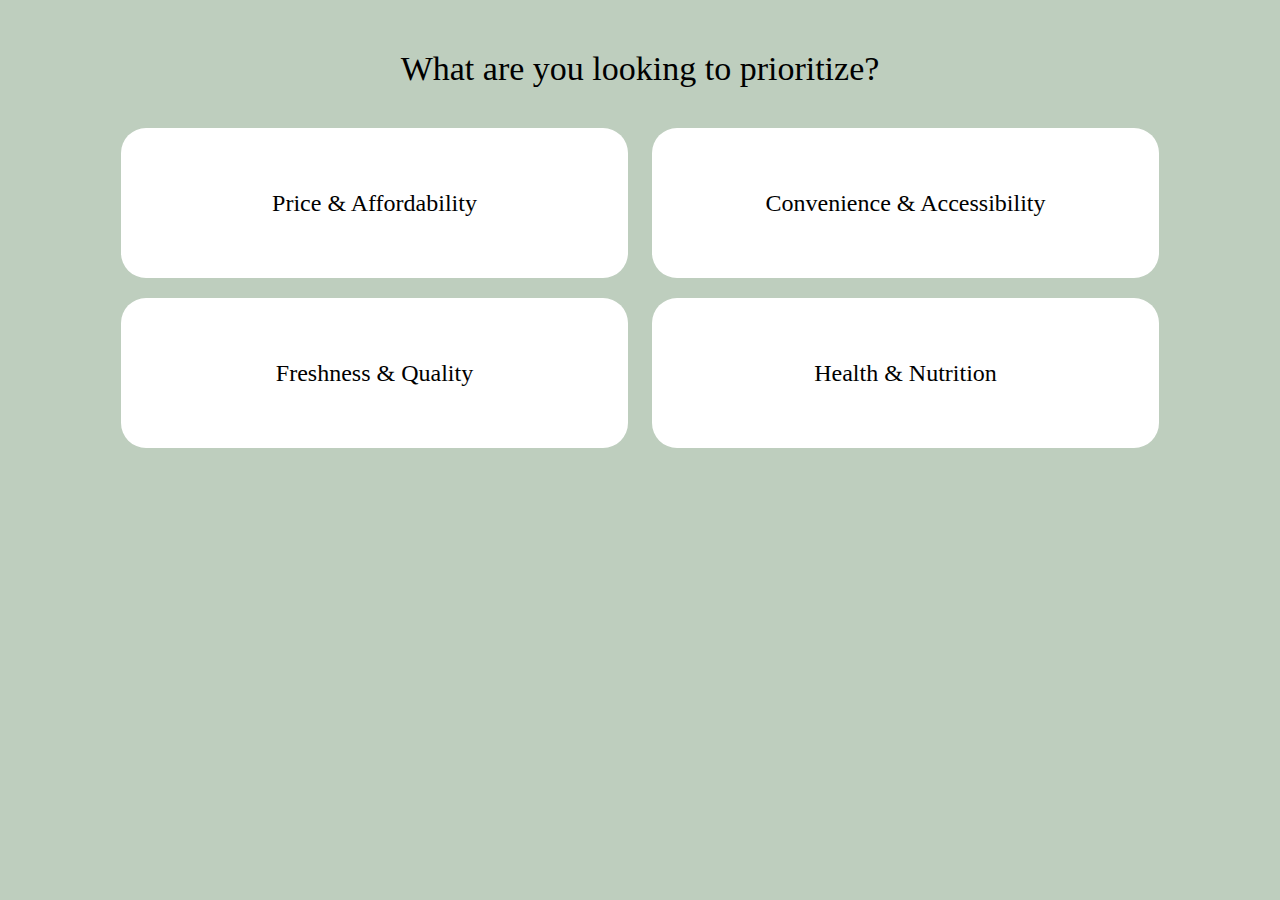
<file: nutr-cart-new/recommendations.html>
<!DOCTYPE html>
<html lang="en">
<head>
    <meta charset="UTF-8">
    <meta name="viewport" content="width=device-width, initial-scale=1.0">
    <title>Document</title>
    <link rel="stylesheet" href="assets/css/quiz_style.css">
</head>
<body>

<!-- <section></section>
<a class="btn btn-primary" role="button" style="position: absolute; top: 10px; left:10px; text-align:center; margin: 0px;font-size: 20px;font-family: Raleway, sans-serif;box-shadow: 2px 4px 7px rgb(31,31,31);" href="user.html">Back</a>
<section></section> -->

<div class = "app">
<div class = "question" id = "question1">
    <h1 id="question">What are you looking to prioritize?</h1>
    <div id="answer-buttons">
        <button class="btn1" onclick="nextQuestion('question2')">Price & Affordability</button>
        <button class="btn1" onclick="nextQuestion('question2')">Convenience & Accessibility</button>
        <button class="btn1" onclick="nextQuestion('question2')">Freshness & Quality</button>
        <button class="btn1" onclick="nextQuestion('question2')">Health & Nutrition</button>
    </div>
</div>

<div class = "question" id = "question2" style="display: none;">
    <h1 id="question">What are your health/nutrition goals?</h1>
    <div id="answer-buttons">
        <button class="btn3" onclick="nextQuestion('question3')">Increase energy</button>
        <button class="btn3" onclick="nextQuestion('question3')">Reduce inflammation</button>
        <button class="btn3" onclick="nextQuestion('question3')">Enhance cognitive function</button>
        <button class="btn3" onclick="nextQuestion('question3')">Support heart health</button>
        <button class="btn3" onclick="nextQuestion('question3')">Boost immune function</button>
        <button class="btn3" onclick="nextQuestion('question3')">Improve dental health</button>
    </div>
</div>

<div class = "question" id = "question3" style="display: none;">
    <h1 id="question">What are your dietary preferences?</h1>
    <div id="answer-buttons">
        <button class="btn1" onclick="nextQuestion('question4')">Vegetarian</button>
        <button class="btn1" onclick="nextQuestion('question4')">Gluten-Free</button>
        <button class="btn1" onclick="nextQuestion('question4')">Dairy-Free</button>
        <button class="btn1" onclick="nextQuestion('question4')">None</button>
    </div>
</div>

<div class = "question" id = "question4" style="display: none;">
    <h1 id="question">Are there any children in your house?</h1>
    <div id="answer-buttons">
        <button class="btn" onclick="nextQuestion('question5')">Yes</button>
        <button class="btn" onclick="nextQuestion('question5')">No</button>
    </div>
</div>

<div class = "question" id = "question5" style="display: none;">
    <h1 id="question">Are there any elderly individuals in your house?</h1>
    <div id="answer-buttons">
        <button class="btn" onclick="nextQuestion('question6')">Yes</button>
        <button class="btn" onclick="nextQuestion('question6')">No</button>
    </div>
</div>

<div class = "question" id = "question6" style="display: none;">
    <h1 id="question">How important is prioritizing affordability to you?</h1>
    <div id="answer-buttons">
        <button class="btn2" onclick="nextQuestion('question7')">Very Important</button>
        <button class="btn2" onclick="nextQuestion('question7')">Somewhat Important</button>
        <button class="btn2" onclick="nextQuestion('question7')">Not Important</button>
    </div>
</div>

<div class = "question" id = "question7" style="display: none;">
    <h1 id="question">How important is prioritizing quality of food to you?</h1>
    <div id="answer-buttons">
        <button class="btn2" onclick="nextQuestion('question8')">Very Important</button>
        <button class="btn2" onclick="nextQuestion('question8')">Somewhat Important</button>
        <button class="btn2" onclick="nextQuestion('question8')">Not Important</button>
    </div>
</div>

<div class = "question" id = "question8" style="display: none;">
    <h1 id="question">How important is prioritizing nutrition to you?</h1>
    <div id="answer-buttons">
        <button class="btn2" onclick="nextQuestion('question9')">Very Important</button>
        <button class="btn2" onclick="nextQuestion('question9')">Somewhat Important</button>
        <button class="btn2" onclick="nextQuestion('question9')">Not Important</button>
    </div>
</div>

<div class = "question" id = "question9" style="display: none;">
    <h1 id="question">How often do you shop?</h1>
    <div id="answer-buttons">
        <button class="btn1" onclick="nextQuestion('question10')">Few times a week</button>
        <button class="btn1" onclick="nextQuestion('question10')">Once a week</button>
        <button class="btn1" onclick="nextQuestion('question10')">Few times a month</button>
        <button class="btn1" onclick="nextQuestion('question10')">Once a month</button>
    </div>
</div>

<div class = "question" id = "question10" style="display: none;">
    <h1 id="question">What is your weekly grocery price goal?</h1>
    <div id="answer-buttons">
        <button class="btn1" onclick="nextQuestion('question11')">$0-25</button>
        <button class="btn1" onclick="nextQuestion('question11')">$25-50</button>
        <button class="btn1" onclick="nextQuestion('question11')">$50-100</button>
        <button class="btn1" onclick="nextQuestion('question11')">$100+</button>
    </div>
</div>

<div class = "question" id = "question11" style="display: none;">
    <h1 id="question">What is your preferred mode of travel?</h1>
    <div id="answer-buttons">
        <button class="btn1" onclick="nextQuestion('question12')">Walk</button>
        <button class="btn1" onclick="nextQuestion('question12')">Public Transport</button>
        <button class="btn1" onclick="nextQuestion('question12')">Private Vehicle</button>
        <button class="btn1" onclick="nextQuestion('question12')">Online Delivery</button>
    </div>
</div>

<div class = "question" id = "question12" style="display: none;">
    <h1 id="question">Do you use / are interested in any of these food assistance programs? </h1>
    <div id="answer-buttons">
        <button class="btn1" onclick="nextQuestion('end')">SNAP</button>
        <button class="btn1" onclick="nextQuestion('end')">WIC</button>
        <button class="btn1" onclick="nextQuestion('end')">Food Banks</button>
        <button class="btn1" onclick="nextQuestion('end')">Not Applicable</button>
    </div>
</div>

<div class = "end-page" id = "end" style="display: none;">
    <h1>Thank you for letting us get to know you!</h1>
    <button class="btn3" onclick="endQuiz()" >GO BACK HOME</button>
</div>

</div>

<script src="assets/js/quiz_format.js"></script>
</body>
</html>
</file>
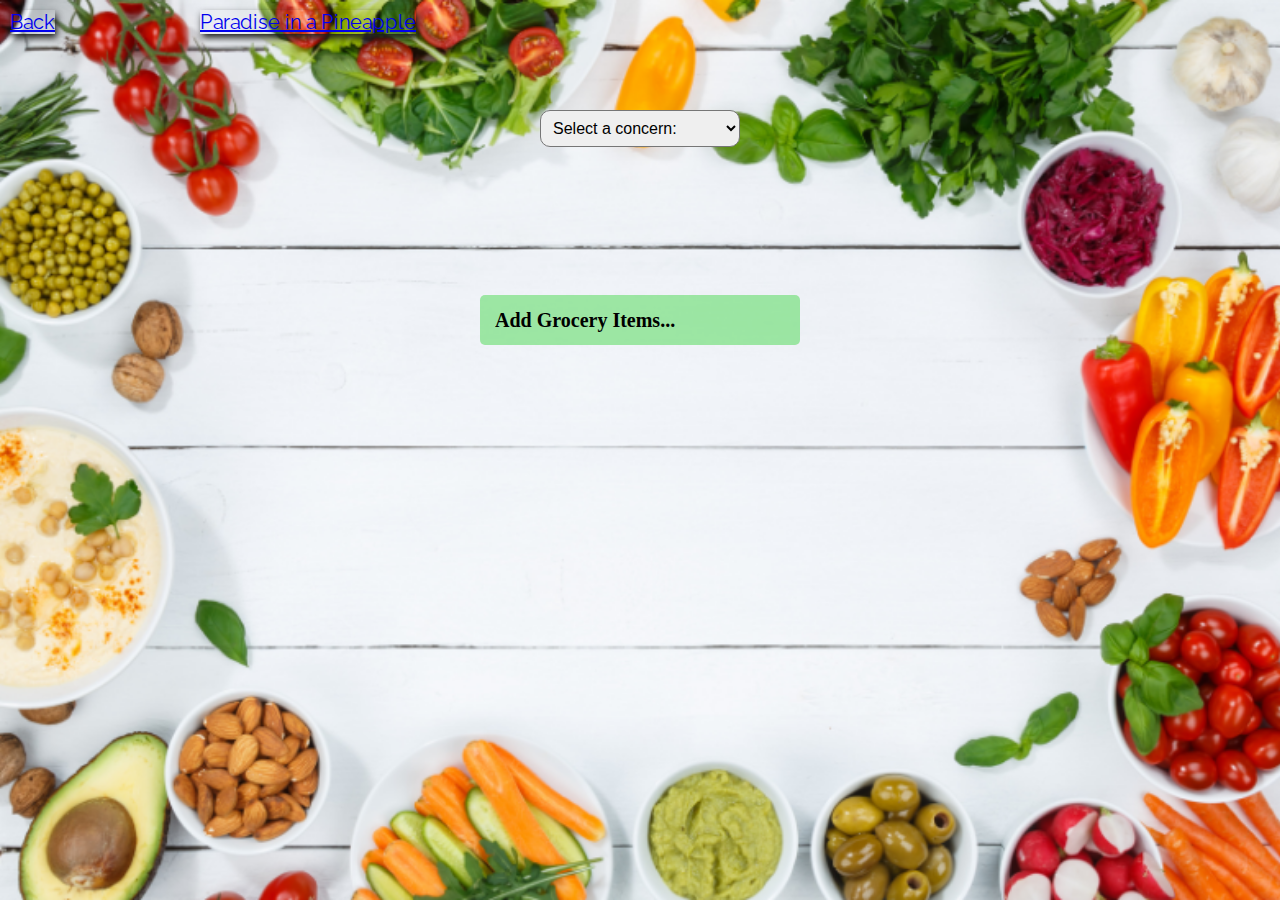
<file: nutr-cart-new/shopping.html>
<!DOCTYPE html>
<html lang="en">

<head>
  <meta charset="UTF-8">
  <meta name="viewport" content="width=device-width, initial-scale=1.0">
  <title>Login Page</title>


  <link rel="stylesheet" href="assets/css/shopping.css">
  <!-- <link rel="stylesheet" href="assets/bootstrap/css/bootstrap.min.css"> -->
  <link rel="stylesheet" href="assets/css/Raleway.css">
</head>

<body>

  <section></section>
  <a class="btn btn-primary" role="button" style="position: absolute; top: 10px; left:10px; text-align:center; margin: 0px;font-size: 20px;font-family: Raleway, sans-serif;box-shadow: 2px 4px 7px rgb(31,31,31);" href="user.html">Back</a>
  <section></section>

  <section></section>
  <a class="btn btn-primary" role="button" style="position: absolute; top: 10px; left:200px; text-align:center; margin: 0px;font-size: 20px;font-family: Raleway, sans-serif;box-shadow: 2px 4px 7px rgb(31,31,31);" href="popup.html">Paradise in a Pineapple</a>
  <section></section>

  <div class="form">
    <input type="search" id="searchInput" placeholder="Add grocery items..." autocomplete="off" class="search" required>
    <ul id="groceryList"></ul> <!-- List to display entered items -->
  </div>

  <select id="dropdown">
    <option value="" disabled selected>Select a concern:</option>
    <option value="option1">Price</option>
    <option value="option2">Carbs</option>
    <option value="option3">Sugar</option>
  </select>

  <div id="summaryContainer">
    <!-- Store summaries will be displayed here -->
  </div>


  <script src="assets/js/shopping.js"></script>


</body>

</html>
</file>
<file: nutr-cart-new/assets/css/quiz_style.css>
* {
    margin: 0;
    padding: 0; 
    box-sizing: border-box;
    font-family: 'verdana';
    font-weight: normal;
}

body {
    background: #becebe;
}
.app {
    margin-top: 50px;
    text-align: center;
    background: #becebe;
}

.app h1 {
    font-size: 34px;
    margin-bottom: 30px;
}

.btn {
    width: 200px;
    height: 200px;
    display: inline-block;
    padding: 10px 20px;
    margin: 10px;
    border-radius: 50%; 
    background-color: white;
    text-align: center;
    text-decoration: none;
    font-size: 24px;
    cursor: pointer;
    transition: all 0.3s;
    border: none;
}

.btn3 {
    margin: 10px;
    width: calc(30% - 5px); 
    height: 150px; 
    border-radius: 25px; 
    background-color: white; 
    font-size: 24px;
    border: none;
    cursor: pointer;
    transition: all 0.3s;
}

.btn1 {
    margin: 10px;
    width: calc(40% - 5px); 
    height: 150px; 
    border-radius: 25px; 
    background-color: white; 
    font-size: 24px;
    border: none;
    cursor: pointer;
    transition: all 0.3s;
}

.btn2 {
    margin: 10px; 
    width: calc(30% - 20px); 
    height: 300px; 
    border-radius: 25px; 
    background-color: white; /* Button background color */
    font-size: 24px; /* Button font size */
    border: none; /* Remove border */
    cursor: pointer; /* Cursor style */
    transition: all 0.3s; /* Transition for hover effect */
}

.btn:hover, .btn1:hover, .btn2:hover, .btn3:hover {
    border: 1px solid #000;
}

.end-page {
    margin-top: 20%;
}
</file>
<file: nutr-cart-new/assets/css/shopping.css>
* {
  margin: 0;
  padding: 0;
  box-sizing: border-box;
}

*:focus {
  outline: none;
}

body {
  position: relative;
  width: 100%;
  min-height: 100vh;
  height: auto;
  display: flex;
  justify-content: center;
  align-items: center;
  background: url('../img/veg.png');
  background-size: cover;
  background-position: center;
  font-family: 'verdana';
}

.form {
  margin-top: 50px;
  width: 400px;
  height: 400px;
  color: #000;
  font-family: 'verdana';
}

.form li {
  margin-top: 10px;
  font-size: 20px;
  font-weight: bold;
  font-family: 'verdana';
  break-inside: avoid;
  /* Avoid breaking inside list items */
}

input,
.submit-btn {
  width: 80%;
  font-size: 20px;
  height: 50px;
  display: block;
  margin: 20px auto;
  border-radius: 5px;
  background: rgba(119, 224, 127, 0.7);
  border: none;
  color: #d32a2a;
  padding: 15px;
  transition: .5s;
  font-weight: bold;
  text-transform: capitalize;
  font-family: 'verdana';
}

input::placeholder {
  color: #000;
}

input:focus,
.submit-btn:hover {
  background: #fff;
  color: #000;
}

input:focus::placeholder {
  color: #000;
}

.submit-btn {
  width: auto;
  padding: 0 20px;
  cursor: pointer;
  margin: 50px auto 0;
  font-family: 'verdana';
}

.link {
  text-align: center;
  text-transform: capitalize;
  color: rgba(255, 255, 255, 0.5);
  display: block;
  margin: 30px auto;
}

.link:hover {
  color: #fff;
}


#summaryContainer {
  color: #fff;
  position: absolute;
  top: 600px;
  /* Adjust top positioning */
  right: -50;
  /* Adjust right positioning */
  padding: 10px;
  /* Add padding for spacing */
  font-family: 'verdana';
}

.summary-button {
  background-color: #E6E6E6;
  color: #333;
  border: none;
  border-radius: 20px;
  padding: 10px 20px;
  font-size: 16px;
  cursor: pointer;
  transition: background-color 0.3s;
  margin-bottom: 5px;
  /* Add margin between buttons */
  display: block;
  /* Ensure each button is on its own line */
  font-family: 'verdana';
}

.summary-button:hover {
  background-color: #FFC0CB;
}

#dropdown {
  position: absolute;
  border-radius: 10px;
  top: 110px;
  width: 200px;
  /* Adjust the width as needed */
  padding: 8px;
  /* Adjust the padding as needed */
  font-size: 16px;
  /* Adjust the font size as needed */
}
</file>
<file: nutr-cart-new/assets/css/Raleway.css>
@font-face {
	font-family: 'Raleway';
	src: url(../../assets/fonts/1Ptsg8zYS_SKggPNyCg4QIFqL_KWxWMT.woff2) format('woff2');
	font-weight: 100;
	font-style: italic;
	font-display: swap;
	unicode-range: U+0460-052F, U+1C80-1C88, U+20B4, U+2DE0-2DFF, U+A640-A69F, U+FE2E-FE2F;
}

@font-face {
	font-family: 'Raleway';
	src: url(../../assets/fonts/1Ptsg8zYS_SKggPNyCg4SYFqL_KWxWMT.woff2) format('woff2');
	font-weight: 100;
	font-style: italic;
	font-display: swap;
	unicode-range: U+0301, U+0400-045F, U+0490-0491, U+04B0-04B1, U+2116;
}

@font-face {
	font-family: 'Raleway';
	src: url(../../assets/fonts/1Ptsg8zYS_SKggPNyCg4QoFqL_KWxWMT.woff2) format('woff2');
	font-weight: 100;
	font-style: italic;
	font-display: swap;
	unicode-range: U+0102-0103, U+0110-0111, U+0128-0129, U+0168-0169, U+01A0-01A1, U+01AF-01B0, U+0300-0301, U+0303-0304, U+0308-0309, U+0323, U+0329, U+1EA0-1EF9, U+20AB;
}

@font-face {
	font-family: 'Raleway';
	src: url(../../assets/fonts/1Ptsg8zYS_SKggPNyCg4Q4FqL_KWxWMT.woff2) format('woff2');
	font-weight: 100;
	font-style: italic;
	font-display: swap;
	unicode-range: U+0100-02AF, U+0304, U+0308, U+0329, U+1E00-1E9F, U+1EF2-1EFF, U+2020, U+20A0-20AB, U+20AD-20C0, U+2113, U+2C60-2C7F, U+A720-A7FF;
}

@font-face {
	font-family: 'Raleway';
	src: url(../../assets/fonts/1Ptsg8zYS_SKggPNyCg4TYFqL_KWxQ.woff2) format('woff2');
	font-weight: 100;
	font-style: italic;
	font-display: swap;
	unicode-range: U+0000-00FF, U+0131, U+0152-0153, U+02BB-02BC, U+02C6, U+02DA, U+02DC, U+0304, U+0308, U+0329, U+2000-206F, U+2074, U+20AC, U+2122, U+2191, U+2193, U+2212, U+2215, U+FEFF, U+FFFD;
}

@font-face {
	font-family: 'Raleway';
	src: url(../../assets/fonts/1Ptsg8zYS_SKggPNyCg4QIFqL_KWxWMT.woff2) format('woff2');
	font-weight: 200;
	font-style: italic;
	font-display: swap;
	unicode-range: U+0460-052F, U+1C80-1C88, U+20B4, U+2DE0-2DFF, U+A640-A69F, U+FE2E-FE2F;
}

@font-face {
	font-family: 'Raleway';
	src: url(../../assets/fonts/1Ptsg8zYS_SKggPNyCg4SYFqL_KWxWMT.woff2) format('woff2');
	font-weight: 200;
	font-style: italic;
	font-display: swap;
	unicode-range: U+0301, U+0400-045F, U+0490-0491, U+04B0-04B1, U+2116;
}

@font-face {
	font-family: 'Raleway';
	src: url(../../assets/fonts/1Ptsg8zYS_SKggPNyCg4QoFqL_KWxWMT.woff2) format('woff2');
	font-weight: 200;
	font-style: italic;
	font-display: swap;
	unicode-range: U+0102-0103, U+0110-0111, U+0128-0129, U+0168-0169, U+01A0-01A1, U+01AF-01B0, U+0300-0301, U+0303-0304, U+0308-0309, U+0323, U+0329, U+1EA0-1EF9, U+20AB;
}

@font-face {
	font-family: 'Raleway';
	src: url(../../assets/fonts/1Ptsg8zYS_SKggPNyCg4Q4FqL_KWxWMT.woff2) format('woff2');
	font-weight: 200;
	font-style: italic;
	font-display: swap;
	unicode-range: U+0100-02AF, U+0304, U+0308, U+0329, U+1E00-1E9F, U+1EF2-1EFF, U+2020, U+20A0-20AB, U+20AD-20C0, U+2113, U+2C60-2C7F, U+A720-A7FF;
}

@font-face {
	font-family: 'Raleway';
	src: url(../../assets/fonts/1Ptsg8zYS_SKggPNyCg4TYFqL_KWxQ.woff2) format('woff2');
	font-weight: 200;
	font-style: italic;
	font-display: swap;
	unicode-range: U+0000-00FF, U+0131, U+0152-0153, U+02BB-02BC, U+02C6, U+02DA, U+02DC, U+0304, U+0308, U+0329, U+2000-206F, U+2074, U+20AC, U+2122, U+2191, U+2193, U+2212, U+2215, U+FEFF, U+FFFD;
}

@font-face {
	font-family: 'Raleway';
	src: url(../../assets/fonts/1Ptsg8zYS_SKggPNyCg4QIFqL_KWxWMT.woff2) format('woff2');
	font-weight: 300;
	font-style: italic;
	font-display: swap;
	unicode-range: U+0460-052F, U+1C80-1C88, U+20B4, U+2DE0-2DFF, U+A640-A69F, U+FE2E-FE2F;
}

@font-face {
	font-family: 'Raleway';
	src: url(../../assets/fonts/1Ptsg8zYS_SKggPNyCg4SYFqL_KWxWMT.woff2) format('woff2');
	font-weight: 300;
	font-style: italic;
	font-display: swap;
	unicode-range: U+0301, U+0400-045F, U+0490-0491, U+04B0-04B1, U+2116;
}

@font-face {
	font-family: 'Raleway';
	src: url(../../assets/fonts/1Ptsg8zYS_SKggPNyCg4QoFqL_KWxWMT.woff2) format('woff2');
	font-weight: 300;
	font-style: italic;
	font-display: swap;
	unicode-range: U+0102-0103, U+0110-0111, U+0128-0129, U+0168-0169, U+01A0-01A1, U+01AF-01B0, U+0300-0301, U+0303-0304, U+0308-0309, U+0323, U+0329, U+1EA0-1EF9, U+20AB;
}

@font-face {
	font-family: 'Raleway';
	src: url(../../assets/fonts/1Ptsg8zYS_SKggPNyCg4Q4FqL_KWxWMT.woff2) format('woff2');
	font-weight: 300;
	font-style: italic;
	font-display: swap;
	unicode-range: U+0100-02AF, U+0304, U+0308, U+0329, U+1E00-1E9F, U+1EF2-1EFF, U+2020, U+20A0-20AB, U+20AD-20C0, U+2113, U+2C60-2C7F, U+A720-A7FF;
}

@font-face {
	font-family: 'Raleway';
	src: url(../../assets/fonts/1Ptsg8zYS_SKggPNyCg4TYFqL_KWxQ.woff2) format('woff2');
	font-weight: 300;
	font-style: italic;
	font-display: swap;
	unicode-range: U+0000-00FF, U+0131, U+0152-0153, U+02BB-02BC, U+02C6, U+02DA, U+02DC, U+0304, U+0308, U+0329, U+2000-206F, U+2074, U+20AC, U+2122, U+2191, U+2193, U+2212, U+2215, U+FEFF, U+FFFD;
}

@font-face {
	font-family: 'Raleway';
	src: url(../../assets/fonts/1Ptsg8zYS_SKggPNyCg4QIFqL_KWxWMT.woff2) format('woff2');
	font-weight: 400;
	font-style: italic;
	font-display: swap;
	unicode-range: U+0460-052F, U+1C80-1C88, U+20B4, U+2DE0-2DFF, U+A640-A69F, U+FE2E-FE2F;
}

@font-face {
	font-family: 'Raleway';
	src: url(../../assets/fonts/1Ptsg8zYS_SKggPNyCg4SYFqL_KWxWMT.woff2) format('woff2');
	font-weight: 400;
	font-style: italic;
	font-display: swap;
	unicode-range: U+0301, U+0400-045F, U+0490-0491, U+04B0-04B1, U+2116;
}

@font-face {
	font-family: 'Raleway';
	src: url(../../assets/fonts/1Ptsg8zYS_SKggPNyCg4QoFqL_KWxWMT.woff2) format('woff2');
	font-weight: 400;
	font-style: italic;
	font-display: swap;
	unicode-range: U+0102-0103, U+0110-0111, U+0128-0129, U+0168-0169, U+01A0-01A1, U+01AF-01B0, U+0300-0301, U+0303-0304, U+0308-0309, U+0323, U+0329, U+1EA0-1EF9, U+20AB;
}

@font-face {
	font-family: 'Raleway';
	src: url(../../assets/fonts/1Ptsg8zYS_SKggPNyCg4Q4FqL_KWxWMT.woff2) format('woff2');
	font-weight: 400;
	font-style: italic;
	font-display: swap;
	unicode-range: U+0100-02AF, U+0304, U+0308, U+0329, U+1E00-1E9F, U+1EF2-1EFF, U+2020, U+20A0-20AB, U+20AD-20C0, U+2113, U+2C60-2C7F, U+A720-A7FF;
}

@font-face {
	font-family: 'Raleway';
	src: url(../../assets/fonts/1Ptsg8zYS_SKggPNyCg4TYFqL_KWxQ.woff2) format('woff2');
	font-weight: 400;
	font-style: italic;
	font-display: swap;
	unicode-range: U+0000-00FF, U+0131, U+0152-0153, U+02BB-02BC, U+02C6, U+02DA, U+02DC, U+0304, U+0308, U+0329, U+2000-206F, U+2074, U+20AC, U+2122, U+2191, U+2193, U+2212, U+2215, U+FEFF, U+FFFD;
}

@font-face {
	font-family: 'Raleway';
	src: url(../../assets/fonts/1Ptsg8zYS_SKggPNyCg4QIFqL_KWxWMT.woff2) format('woff2');
	font-weight: 500;
	font-style: italic;
	font-display: swap;
	unicode-range: U+0460-052F, U+1C80-1C88, U+20B4, U+2DE0-2DFF, U+A640-A69F, U+FE2E-FE2F;
}

@font-face {
	font-family: 'Raleway';
	src: url(../../assets/fonts/1Ptsg8zYS_SKggPNyCg4SYFqL_KWxWMT.woff2) format('woff2');
	font-weight: 500;
	font-style: italic;
	font-display: swap;
	unicode-range: U+0301, U+0400-045F, U+0490-0491, U+04B0-04B1, U+2116;
}

@font-face {
	font-family: 'Raleway';
	src: url(../../assets/fonts/1Ptsg8zYS_SKggPNyCg4QoFqL_KWxWMT.woff2) format('woff2');
	font-weight: 500;
	font-style: italic;
	font-display: swap;
	unicode-range: U+0102-0103, U+0110-0111, U+0128-0129, U+0168-0169, U+01A0-01A1, U+01AF-01B0, U+0300-0301, U+0303-0304, U+0308-0309, U+0323, U+0329, U+1EA0-1EF9, U+20AB;
}

@font-face {
	font-family: 'Raleway';
	src: url(../../assets/fonts/1Ptsg8zYS_SKggPNyCg4Q4FqL_KWxWMT.woff2) format('woff2');
	font-weight: 500;
	font-style: italic;
	font-display: swap;
	unicode-range: U+0100-02AF, U+0304, U+0308, U+0329, U+1E00-1E9F, U+1EF2-1EFF, U+2020, U+20A0-20AB, U+20AD-20C0, U+2113, U+2C60-2C7F, U+A720-A7FF;
}

@font-face {
	font-family: 'Raleway';
	src: url(../../assets/fonts/1Ptsg8zYS_SKggPNyCg4TYFqL_KWxQ.woff2) format('woff2');
	font-weight: 500;
	font-style: italic;
	font-display: swap;
	unicode-range: U+0000-00FF, U+0131, U+0152-0153, U+02BB-02BC, U+02C6, U+02DA, U+02DC, U+0304, U+0308, U+0329, U+2000-206F, U+2074, U+20AC, U+2122, U+2191, U+2193, U+2212, U+2215, U+FEFF, U+FFFD;
}

@font-face {
	font-family: 'Raleway';
	src: url(../../assets/fonts/1Ptsg8zYS_SKggPNyCg4QIFqL_KWxWMT.woff2) format('woff2');
	font-weight: 600;
	font-style: italic;
	font-display: swap;
	unicode-range: U+0460-052F, U+1C80-1C88, U+20B4, U+2DE0-2DFF, U+A640-A69F, U+FE2E-FE2F;
}

@font-face {
	font-family: 'Raleway';
	src: url(../../assets/fonts/1Ptsg8zYS_SKggPNyCg4SYFqL_KWxWMT.woff2) format('woff2');
	font-weight: 600;
	font-style: italic;
	font-display: swap;
	unicode-range: U+0301, U+0400-045F, U+0490-0491, U+04B0-04B1, U+2116;
}

@font-face {
	font-family: 'Raleway';
	src: url(../../assets/fonts/1Ptsg8zYS_SKggPNyCg4QoFqL_KWxWMT.woff2) format('woff2');
	font-weight: 600;
	font-style: italic;
	font-display: swap;
	unicode-range: U+0102-0103, U+0110-0111, U+0128-0129, U+0168-0169, U+01A0-01A1, U+01AF-01B0, U+0300-0301, U+0303-0304, U+0308-0309, U+0323, U+0329, U+1EA0-1EF9, U+20AB;
}

@font-face {
	font-family: 'Raleway';
	src: url(../../assets/fonts/1Ptsg8zYS_SKggPNyCg4Q4FqL_KWxWMT.woff2) format('woff2');
	font-weight: 600;
	font-style: italic;
	font-display: swap;
	unicode-range: U+0100-02AF, U+0304, U+0308, U+0329, U+1E00-1E9F, U+1EF2-1EFF, U+2020, U+20A0-20AB, U+20AD-20C0, U+2113, U+2C60-2C7F, U+A720-A7FF;
}

@font-face {
	font-family: 'Raleway';
	src: url(../../assets/fonts/1Ptsg8zYS_SKggPNyCg4TYFqL_KWxQ.woff2) format('woff2');
	font-weight: 600;
	font-style: italic;
	font-display: swap;
	unicode-range: U+0000-00FF, U+0131, U+0152-0153, U+02BB-02BC, U+02C6, U+02DA, U+02DC, U+0304, U+0308, U+0329, U+2000-206F, U+2074, U+20AC, U+2122, U+2191, U+2193, U+2212, U+2215, U+FEFF, U+FFFD;
}

@font-face {
	font-family: 'Raleway';
	src: url(../../assets/fonts/1Ptsg8zYS_SKggPNyCg4QIFqL_KWxWMT.woff2) format('woff2');
	font-weight: 700;
	font-style: italic;
	font-display: swap;
	unicode-range: U+0460-052F, U+1C80-1C88, U+20B4, U+2DE0-2DFF, U+A640-A69F, U+FE2E-FE2F;
}

@font-face {
	font-family: 'Raleway';
	src: url(../../assets/fonts/1Ptsg8zYS_SKggPNyCg4SYFqL_KWxWMT.woff2) format('woff2');
	font-weight: 700;
	font-style: italic;
	font-display: swap;
	unicode-range: U+0301, U+0400-045F, U+0490-0491, U+04B0-04B1, U+2116;
}

@font-face {
	font-family: 'Raleway';
	src: url(../../assets/fonts/1Ptsg8zYS_SKggPNyCg4QoFqL_KWxWMT.woff2) format('woff2');
	font-weight: 700;
	font-style: italic;
	font-display: swap;
	unicode-range: U+0102-0103, U+0110-0111, U+0128-0129, U+0168-0169, U+01A0-01A1, U+01AF-01B0, U+0300-0301, U+0303-0304, U+0308-0309, U+0323, U+0329, U+1EA0-1EF9, U+20AB;
}

@font-face {
	font-family: 'Raleway';
	src: url(../../assets/fonts/1Ptsg8zYS_SKggPNyCg4Q4FqL_KWxWMT.woff2) format('woff2');
	font-weight: 700;
	font-style: italic;
	font-display: swap;
	unicode-range: U+0100-02AF, U+0304, U+0308, U+0329, U+1E00-1E9F, U+1EF2-1EFF, U+2020, U+20A0-20AB, U+20AD-20C0, U+2113, U+2C60-2C7F, U+A720-A7FF;
}

@font-face {
	font-family: 'Raleway';
	src: url(../../assets/fonts/1Ptsg8zYS_SKggPNyCg4TYFqL_KWxQ.woff2) format('woff2');
	font-weight: 700;
	font-style: italic;
	font-display: swap;
	unicode-range: U+0000-00FF, U+0131, U+0152-0153, U+02BB-02BC, U+02C6, U+02DA, U+02DC, U+0304, U+0308, U+0329, U+2000-206F, U+2074, U+20AC, U+2122, U+2191, U+2193, U+2212, U+2215, U+FEFF, U+FFFD;
}

@font-face {
	font-family: 'Raleway';
	src: url(../../assets/fonts/1Ptsg8zYS_SKggPNyCg4QIFqL_KWxWMT.woff2) format('woff2');
	font-weight: 800;
	font-style: italic;
	font-display: swap;
	unicode-range: U+0460-052F, U+1C80-1C88, U+20B4, U+2DE0-2DFF, U+A640-A69F, U+FE2E-FE2F;
}

@font-face {
	font-family: 'Raleway';
	src: url(../../assets/fonts/1Ptsg8zYS_SKggPNyCg4SYFqL_KWxWMT.woff2) format('woff2');
	font-weight: 800;
	font-style: italic;
	font-display: swap;
	unicode-range: U+0301, U+0400-045F, U+0490-0491, U+04B0-04B1, U+2116;
}

@font-face {
	font-family: 'Raleway';
	src: url(../../assets/fonts/1Ptsg8zYS_SKggPNyCg4QoFqL_KWxWMT.woff2) format('woff2');
	font-weight: 800;
	font-style: italic;
	font-display: swap;
	unicode-range: U+0102-0103, U+0110-0111, U+0128-0129, U+0168-0169, U+01A0-01A1, U+01AF-01B0, U+0300-0301, U+0303-0304, U+0308-0309, U+0323, U+0329, U+1EA0-1EF9, U+20AB;
}

@font-face {
	font-family: 'Raleway';
	src: url(../../assets/fonts/1Ptsg8zYS_SKggPNyCg4Q4FqL_KWxWMT.woff2) format('woff2');
	font-weight: 800;
	font-style: italic;
	font-display: swap;
	unicode-range: U+0100-02AF, U+0304, U+0308, U+0329, U+1E00-1E9F, U+1EF2-1EFF, U+2020, U+20A0-20AB, U+20AD-20C0, U+2113, U+2C60-2C7F, U+A720-A7FF;
}

@font-face {
	font-family: 'Raleway';
	src: url(../../assets/fonts/1Ptsg8zYS_SKggPNyCg4TYFqL_KWxQ.woff2) format('woff2');
	font-weight: 800;
	font-style: italic;
	font-display: swap;
	unicode-range: U+0000-00FF, U+0131, U+0152-0153, U+02BB-02BC, U+02C6, U+02DA, U+02DC, U+0304, U+0308, U+0329, U+2000-206F, U+2074, U+20AC, U+2122, U+2191, U+2193, U+2212, U+2215, U+FEFF, U+FFFD;
}

@font-face {
	font-family: 'Raleway';
	src: url(../../assets/fonts/1Ptsg8zYS_SKggPNyCg4QIFqL_KWxWMT.woff2) format('woff2');
	font-weight: 900;
	font-style: italic;
	font-display: swap;
	unicode-range: U+0460-052F, U+1C80-1C88, U+20B4, U+2DE0-2DFF, U+A640-A69F, U+FE2E-FE2F;
}

@font-face {
	font-family: 'Raleway';
	src: url(../../assets/fonts/1Ptsg8zYS_SKggPNyCg4SYFqL_KWxWMT.woff2) format('woff2');
	font-weight: 900;
	font-style: italic;
	font-display: swap;
	unicode-range: U+0301, U+0400-045F, U+0490-0491, U+04B0-04B1, U+2116;
}

@font-face {
	font-family: 'Raleway';
	src: url(../../assets/fonts/1Ptsg8zYS_SKggPNyCg4QoFqL_KWxWMT.woff2) format('woff2');
	font-weight: 900;
	font-style: italic;
	font-display: swap;
	unicode-range: U+0102-0103, U+0110-0111, U+0128-0129, U+0168-0169, U+01A0-01A1, U+01AF-01B0, U+0300-0301, U+0303-0304, U+0308-0309, U+0323, U+0329, U+1EA0-1EF9, U+20AB;
}

@font-face {
	font-family: 'Raleway';
	src: url(../../assets/fonts/1Ptsg8zYS_SKggPNyCg4Q4FqL_KWxWMT.woff2) format('woff2');
	font-weight: 900;
	font-style: italic;
	font-display: swap;
	unicode-range: U+0100-02AF, U+0304, U+0308, U+0329, U+1E00-1E9F, U+1EF2-1EFF, U+2020, U+20A0-20AB, U+20AD-20C0, U+2113, U+2C60-2C7F, U+A720-A7FF;
}

@font-face {
	font-family: 'Raleway';
	src: url(../../assets/fonts/1Ptsg8zYS_SKggPNyCg4TYFqL_KWxQ.woff2) format('woff2');
	font-weight: 900;
	font-style: italic;
	font-display: swap;
	unicode-range: U+0000-00FF, U+0131, U+0152-0153, U+02BB-02BC, U+02C6, U+02DA, U+02DC, U+0304, U+0308, U+0329, U+2000-206F, U+2074, U+20AC, U+2122, U+2191, U+2193, U+2212, U+2215, U+FEFF, U+FFFD;
}

@font-face {
	font-family: 'Raleway';
	src: url(../../assets/fonts/1Ptug8zYS_SKggPNyCAIT4ttDfCmxA.woff2) format('woff2');
	font-weight: 100;
	font-style: normal;
	font-display: swap;
	unicode-range: U+0460-052F, U+1C80-1C88, U+20B4, U+2DE0-2DFF, U+A640-A69F, U+FE2E-FE2F;
}

@font-face {
	font-family: 'Raleway';
	src: url(../../assets/fonts/1Ptug8zYS_SKggPNyCkIT4ttDfCmxA.woff2) format('woff2');
	font-weight: 100;
	font-style: normal;
	font-display: swap;
	unicode-range: U+0301, U+0400-045F, U+0490-0491, U+04B0-04B1, U+2116;
}

@font-face {
	font-family: 'Raleway';
	src: url(../../assets/fonts/1Ptug8zYS_SKggPNyCIIT4ttDfCmxA.woff2) format('woff2');
	font-weight: 100;
	font-style: normal;
	font-display: swap;
	unicode-range: U+0102-0103, U+0110-0111, U+0128-0129, U+0168-0169, U+01A0-01A1, U+01AF-01B0, U+0300-0301, U+0303-0304, U+0308-0309, U+0323, U+0329, U+1EA0-1EF9, U+20AB;
}

@font-face {
	font-family: 'Raleway';
	src: url(../../assets/fonts/1Ptug8zYS_SKggPNyCMIT4ttDfCmxA.woff2) format('woff2');
	font-weight: 100;
	font-style: normal;
	font-display: swap;
	unicode-range: U+0100-02AF, U+0304, U+0308, U+0329, U+1E00-1E9F, U+1EF2-1EFF, U+2020, U+20A0-20AB, U+20AD-20C0, U+2113, U+2C60-2C7F, U+A720-A7FF;
}

@font-face {
	font-family: 'Raleway';
	src: url(../../assets/fonts/1Ptug8zYS_SKggPNyC0IT4ttDfA.woff2) format('woff2');
	font-weight: 100;
	font-style: normal;
	font-display: swap;
	unicode-range: U+0000-00FF, U+0131, U+0152-0153, U+02BB-02BC, U+02C6, U+02DA, U+02DC, U+0304, U+0308, U+0329, U+2000-206F, U+2074, U+20AC, U+2122, U+2191, U+2193, U+2212, U+2215, U+FEFF, U+FFFD;
}

@font-face {
	font-family: 'Raleway';
	src: url(../../assets/fonts/1Ptug8zYS_SKggPNyCAIT4ttDfCmxA.woff2) format('woff2');
	font-weight: 200;
	font-style: normal;
	font-display: swap;
	unicode-range: U+0460-052F, U+1C80-1C88, U+20B4, U+2DE0-2DFF, U+A640-A69F, U+FE2E-FE2F;
}

@font-face {
	font-family: 'Raleway';
	src: url(../../assets/fonts/1Ptug8zYS_SKggPNyCkIT4ttDfCmxA.woff2) format('woff2');
	font-weight: 200;
	font-style: normal;
	font-display: swap;
	unicode-range: U+0301, U+0400-045F, U+0490-0491, U+04B0-04B1, U+2116;
}

@font-face {
	font-family: 'Raleway';
	src: url(../../assets/fonts/1Ptug8zYS_SKggPNyCIIT4ttDfCmxA.woff2) format('woff2');
	font-weight: 200;
	font-style: normal;
	font-display: swap;
	unicode-range: U+0102-0103, U+0110-0111, U+0128-0129, U+0168-0169, U+01A0-01A1, U+01AF-01B0, U+0300-0301, U+0303-0304, U+0308-0309, U+0323, U+0329, U+1EA0-1EF9, U+20AB;
}

@font-face {
	font-family: 'Raleway';
	src: url(../../assets/fonts/1Ptug8zYS_SKggPNyCMIT4ttDfCmxA.woff2) format('woff2');
	font-weight: 200;
	font-style: normal;
	font-display: swap;
	unicode-range: U+0100-02AF, U+0304, U+0308, U+0329, U+1E00-1E9F, U+1EF2-1EFF, U+2020, U+20A0-20AB, U+20AD-20C0, U+2113, U+2C60-2C7F, U+A720-A7FF;
}

@font-face {
	font-family: 'Raleway';
	src: url(../../assets/fonts/1Ptug8zYS_SKggPNyC0IT4ttDfA.woff2) format('woff2');
	font-weight: 200;
	font-style: normal;
	font-display: swap;
	unicode-range: U+0000-00FF, U+0131, U+0152-0153, U+02BB-02BC, U+02C6, U+02DA, U+02DC, U+0304, U+0308, U+0329, U+2000-206F, U+2074, U+20AC, U+2122, U+2191, U+2193, U+2212, U+2215, U+FEFF, U+FFFD;
}

@font-face {
	font-family: 'Raleway';
	src: url(../../assets/fonts/1Ptug8zYS_SKggPNyCAIT4ttDfCmxA.woff2) format('woff2');
	font-weight: 300;
	font-style: normal;
	font-display: swap;
	unicode-range: U+0460-052F, U+1C80-1C88, U+20B4, U+2DE0-2DFF, U+A640-A69F, U+FE2E-FE2F;
}

@font-face {
	font-family: 'Raleway';
	src: url(../../assets/fonts/1Ptug8zYS_SKggPNyCkIT4ttDfCmxA.woff2) format('woff2');
	font-weight: 300;
	font-style: normal;
	font-display: swap;
	unicode-range: U+0301, U+0400-045F, U+0490-0491, U+04B0-04B1, U+2116;
}

@font-face {
	font-family: 'Raleway';
	src: url(../../assets/fonts/1Ptug8zYS_SKggPNyCIIT4ttDfCmxA.woff2) format('woff2');
	font-weight: 300;
	font-style: normal;
	font-display: swap;
	unicode-range: U+0102-0103, U+0110-0111, U+0128-0129, U+0168-0169, U+01A0-01A1, U+01AF-01B0, U+0300-0301, U+0303-0304, U+0308-0309, U+0323, U+0329, U+1EA0-1EF9, U+20AB;
}

@font-face {
	font-family: 'Raleway';
	src: url(../../assets/fonts/1Ptug8zYS_SKggPNyCMIT4ttDfCmxA.woff2) format('woff2');
	font-weight: 300;
	font-style: normal;
	font-display: swap;
	unicode-range: U+0100-02AF, U+0304, U+0308, U+0329, U+1E00-1E9F, U+1EF2-1EFF, U+2020, U+20A0-20AB, U+20AD-20C0, U+2113, U+2C60-2C7F, U+A720-A7FF;
}

@font-face {
	font-family: 'Raleway';
	src: url(../../assets/fonts/1Ptug8zYS_SKggPNyC0IT4ttDfA.woff2) format('woff2');
	font-weight: 300;
	font-style: normal;
	font-display: swap;
	unicode-range: U+0000-00FF, U+0131, U+0152-0153, U+02BB-02BC, U+02C6, U+02DA, U+02DC, U+0304, U+0308, U+0329, U+2000-206F, U+2074, U+20AC, U+2122, U+2191, U+2193, U+2212, U+2215, U+FEFF, U+FFFD;
}

@font-face {
	font-family: 'Raleway';
	src: url(../../assets/fonts/1Ptug8zYS_SKggPNyCAIT4ttDfCmxA.woff2) format('woff2');
	font-weight: 400;
	font-style: normal;
	font-display: swap;
	unicode-range: U+0460-052F, U+1C80-1C88, U+20B4, U+2DE0-2DFF, U+A640-A69F, U+FE2E-FE2F;
}

@font-face {
	font-family: 'Raleway';
	src: url(../../assets/fonts/1Ptug8zYS_SKggPNyCkIT4ttDfCmxA.woff2) format('woff2');
	font-weight: 400;
	font-style: normal;
	font-display: swap;
	unicode-range: U+0301, U+0400-045F, U+0490-0491, U+04B0-04B1, U+2116;
}

@font-face {
	font-family: 'Raleway';
	src: url(../../assets/fonts/1Ptug8zYS_SKggPNyCIIT4ttDfCmxA.woff2) format('woff2');
	font-weight: 400;
	font-style: normal;
	font-display: swap;
	unicode-range: U+0102-0103, U+0110-0111, U+0128-0129, U+0168-0169, U+01A0-01A1, U+01AF-01B0, U+0300-0301, U+0303-0304, U+0308-0309, U+0323, U+0329, U+1EA0-1EF9, U+20AB;
}

@font-face {
	font-family: 'Raleway';
	src: url(../../assets/fonts/1Ptug8zYS_SKggPNyCMIT4ttDfCmxA.woff2) format('woff2');
	font-weight: 400;
	font-style: normal;
	font-display: swap;
	unicode-range: U+0100-02AF, U+0304, U+0308, U+0329, U+1E00-1E9F, U+1EF2-1EFF, U+2020, U+20A0-20AB, U+20AD-20C0, U+2113, U+2C60-2C7F, U+A720-A7FF;
}

@font-face {
	font-family: 'Raleway';
	src: url(../../assets/fonts/1Ptug8zYS_SKggPNyC0IT4ttDfA.woff2) format('woff2');
	font-weight: 400;
	font-style: normal;
	font-display: swap;
	unicode-range: U+0000-00FF, U+0131, U+0152-0153, U+02BB-02BC, U+02C6, U+02DA, U+02DC, U+0304, U+0308, U+0329, U+2000-206F, U+2074, U+20AC, U+2122, U+2191, U+2193, U+2212, U+2215, U+FEFF, U+FFFD;
}

@font-face {
	font-family: 'Raleway';
	src: url(../../assets/fonts/1Ptug8zYS_SKggPNyCAIT4ttDfCmxA.woff2) format('woff2');
	font-weight: 500;
	font-style: normal;
	font-display: swap;
	unicode-range: U+0460-052F, U+1C80-1C88, U+20B4, U+2DE0-2DFF, U+A640-A69F, U+FE2E-FE2F;
}

@font-face {
	font-family: 'Raleway';
	src: url(../../assets/fonts/1Ptug8zYS_SKggPNyCkIT4ttDfCmxA.woff2) format('woff2');
	font-weight: 500;
	font-style: normal;
	font-display: swap;
	unicode-range: U+0301, U+0400-045F, U+0490-0491, U+04B0-04B1, U+2116;
}

@font-face {
	font-family: 'Raleway';
	src: url(../../assets/fonts/1Ptug8zYS_SKggPNyCIIT4ttDfCmxA.woff2) format('woff2');
	font-weight: 500;
	font-style: normal;
	font-display: swap;
	unicode-range: U+0102-0103, U+0110-0111, U+0128-0129, U+0168-0169, U+01A0-01A1, U+01AF-01B0, U+0300-0301, U+0303-0304, U+0308-0309, U+0323, U+0329, U+1EA0-1EF9, U+20AB;
}

@font-face {
	font-family: 'Raleway';
	src: url(../../assets/fonts/1Ptug8zYS_SKggPNyCMIT4ttDfCmxA.woff2) format('woff2');
	font-weight: 500;
	font-style: normal;
	font-display: swap;
	unicode-range: U+0100-02AF, U+0304, U+0308, U+0329, U+1E00-1E9F, U+1EF2-1EFF, U+2020, U+20A0-20AB, U+20AD-20C0, U+2113, U+2C60-2C7F, U+A720-A7FF;
}

@font-face {
	font-family: 'Raleway';
	src: url(../../assets/fonts/1Ptug8zYS_SKggPNyC0IT4ttDfA.woff2) format('woff2');
	font-weight: 500;
	font-style: normal;
	font-display: swap;
	unicode-range: U+0000-00FF, U+0131, U+0152-0153, U+02BB-02BC, U+02C6, U+02DA, U+02DC, U+0304, U+0308, U+0329, U+2000-206F, U+2074, U+20AC, U+2122, U+2191, U+2193, U+2212, U+2215, U+FEFF, U+FFFD;
}

@font-face {
	font-family: 'Raleway';
	src: url(../../assets/fonts/1Ptug8zYS_SKggPNyCAIT4ttDfCmxA.woff2) format('woff2');
	font-weight: 600;
	font-style: normal;
	font-display: swap;
	unicode-range: U+0460-052F, U+1C80-1C88, U+20B4, U+2DE0-2DFF, U+A640-A69F, U+FE2E-FE2F;
}

@font-face {
	font-family: 'Raleway';
	src: url(../../assets/fonts/1Ptug8zYS_SKggPNyCkIT4ttDfCmxA.woff2) format('woff2');
	font-weight: 600;
	font-style: normal;
	font-display: swap;
	unicode-range: U+0301, U+0400-045F, U+0490-0491, U+04B0-04B1, U+2116;
}

@font-face {
	font-family: 'Raleway';
	src: url(../../assets/fonts/1Ptug8zYS_SKggPNyCIIT4ttDfCmxA.woff2) format('woff2');
	font-weight: 600;
	font-style: normal;
	font-display: swap;
	unicode-range: U+0102-0103, U+0110-0111, U+0128-0129, U+0168-0169, U+01A0-01A1, U+01AF-01B0, U+0300-0301, U+0303-0304, U+0308-0309, U+0323, U+0329, U+1EA0-1EF9, U+20AB;
}

@font-face {
	font-family: 'Raleway';
	src: url(../../assets/fonts/1Ptug8zYS_SKggPNyCMIT4ttDfCmxA.woff2) format('woff2');
	font-weight: 600;
	font-style: normal;
	font-display: swap;
	unicode-range: U+0100-02AF, U+0304, U+0308, U+0329, U+1E00-1E9F, U+1EF2-1EFF, U+2020, U+20A0-20AB, U+20AD-20C0, U+2113, U+2C60-2C7F, U+A720-A7FF;
}

@font-face {
	font-family: 'Raleway';
	src: url(../../assets/fonts/1Ptug8zYS_SKggPNyC0IT4ttDfA.woff2) format('woff2');
	font-weight: 600;
	font-style: normal;
	font-display: swap;
	unicode-range: U+0000-00FF, U+0131, U+0152-0153, U+02BB-02BC, U+02C6, U+02DA, U+02DC, U+0304, U+0308, U+0329, U+2000-206F, U+2074, U+20AC, U+2122, U+2191, U+2193, U+2212, U+2215, U+FEFF, U+FFFD;
}

@font-face {
	font-family: 'Raleway';
	src: url(../../assets/fonts/1Ptug8zYS_SKggPNyCAIT4ttDfCmxA.woff2) format('woff2');
	font-weight: 700;
	font-style: normal;
	font-display: swap;
	unicode-range: U+0460-052F, U+1C80-1C88, U+20B4, U+2DE0-2DFF, U+A640-A69F, U+FE2E-FE2F;
}

@font-face {
	font-family: 'Raleway';
	src: url(../../assets/fonts/1Ptug8zYS_SKggPNyCkIT4ttDfCmxA.woff2) format('woff2');
	font-weight: 700;
	font-style: normal;
	font-display: swap;
	unicode-range: U+0301, U+0400-045F, U+0490-0491, U+04B0-04B1, U+2116;
}

@font-face {
	font-family: 'Raleway';
	src: url(../../assets/fonts/1Ptug8zYS_SKggPNyCIIT4ttDfCmxA.woff2) format('woff2');
	font-weight: 700;
	font-style: normal;
	font-display: swap;
	unicode-range: U+0102-0103, U+0110-0111, U+0128-0129, U+0168-0169, U+01A0-01A1, U+01AF-01B0, U+0300-0301, U+0303-0304, U+0308-0309, U+0323, U+0329, U+1EA0-1EF9, U+20AB;
}

@font-face {
	font-family: 'Raleway';
	src: url(../../assets/fonts/1Ptug8zYS_SKggPNyCMIT4ttDfCmxA.woff2) format('woff2');
	font-weight: 700;
	font-style: normal;
	font-display: swap;
	unicode-range: U+0100-02AF, U+0304, U+0308, U+0329, U+1E00-1E9F, U+1EF2-1EFF, U+2020, U+20A0-20AB, U+20AD-20C0, U+2113, U+2C60-2C7F, U+A720-A7FF;
}

@font-face {
	font-family: 'Raleway';
	src: url(../../assets/fonts/1Ptug8zYS_SKggPNyC0IT4ttDfA.woff2) format('woff2');
	font-weight: 700;
	font-style: normal;
	font-display: swap;
	unicode-range: U+0000-00FF, U+0131, U+0152-0153, U+02BB-02BC, U+02C6, U+02DA, U+02DC, U+0304, U+0308, U+0329, U+2000-206F, U+2074, U+20AC, U+2122, U+2191, U+2193, U+2212, U+2215, U+FEFF, U+FFFD;
}

@font-face {
	font-family: 'Raleway';
	src: url(../../assets/fonts/1Ptug8zYS_SKggPNyCAIT4ttDfCmxA.woff2) format('woff2');
	font-weight: 800;
	font-style: normal;
	font-display: swap;
	unicode-range: U+0460-052F, U+1C80-1C88, U+20B4, U+2DE0-2DFF, U+A640-A69F, U+FE2E-FE2F;
}

@font-face {
	font-family: 'Raleway';
	src: url(../../assets/fonts/1Ptug8zYS_SKggPNyCkIT4ttDfCmxA.woff2) format('woff2');
	font-weight: 800;
	font-style: normal;
	font-display: swap;
	unicode-range: U+0301, U+0400-045F, U+0490-0491, U+04B0-04B1, U+2116;
}

@font-face {
	font-family: 'Raleway';
	src: url(../../assets/fonts/1Ptug8zYS_SKggPNyCIIT4ttDfCmxA.woff2) format('woff2');
	font-weight: 800;
	font-style: normal;
	font-display: swap;
	unicode-range: U+0102-0103, U+0110-0111, U+0128-0129, U+0168-0169, U+01A0-01A1, U+01AF-01B0, U+0300-0301, U+0303-0304, U+0308-0309, U+0323, U+0329, U+1EA0-1EF9, U+20AB;
}

@font-face {
	font-family: 'Raleway';
	src: url(../../assets/fonts/1Ptug8zYS_SKggPNyCMIT4ttDfCmxA.woff2) format('woff2');
	font-weight: 800;
	font-style: normal;
	font-display: swap;
	unicode-range: U+0100-02AF, U+0304, U+0308, U+0329, U+1E00-1E9F, U+1EF2-1EFF, U+2020, U+20A0-20AB, U+20AD-20C0, U+2113, U+2C60-2C7F, U+A720-A7FF;
}

@font-face {
	font-family: 'Raleway';
	src: url(../../assets/fonts/1Ptug8zYS_SKggPNyC0IT4ttDfA.woff2) format('woff2');
	font-weight: 800;
	font-style: normal;
	font-display: swap;
	unicode-range: U+0000-00FF, U+0131, U+0152-0153, U+02BB-02BC, U+02C6, U+02DA, U+02DC, U+0304, U+0308, U+0329, U+2000-206F, U+2074, U+20AC, U+2122, U+2191, U+2193, U+2212, U+2215, U+FEFF, U+FFFD;
}

@font-face {
	font-family: 'Raleway';
	src: url(../../assets/fonts/1Ptug8zYS_SKggPNyCAIT4ttDfCmxA.woff2) format('woff2');
	font-weight: 900;
	font-style: normal;
	font-display: swap;
	unicode-range: U+0460-052F, U+1C80-1C88, U+20B4, U+2DE0-2DFF, U+A640-A69F, U+FE2E-FE2F;
}

@font-face {
	font-family: 'Raleway';
	src: url(../../assets/fonts/1Ptug8zYS_SKggPNyCkIT4ttDfCmxA.woff2) format('woff2');
	font-weight: 900;
	font-style: normal;
	font-display: swap;
	unicode-range: U+0301, U+0400-045F, U+0490-0491, U+04B0-04B1, U+2116;
}

@font-face {
	font-family: 'Raleway';
	src: url(../../assets/fonts/1Ptug8zYS_SKggPNyCIIT4ttDfCmxA.woff2) format('woff2');
	font-weight: 900;
	font-style: normal;
	font-display: swap;
	unicode-range: U+0102-0103, U+0110-0111, U+0128-0129, U+0168-0169, U+01A0-01A1, U+01AF-01B0, U+0300-0301, U+0303-0304, U+0308-0309, U+0323, U+0329, U+1EA0-1EF9, U+20AB;
}

@font-face {
	font-family: 'Raleway';
	src: url(../../assets/fonts/1Ptug8zYS_SKggPNyCMIT4ttDfCmxA.woff2) format('woff2');
	font-weight: 900;
	font-style: normal;
	font-display: swap;
	unicode-range: U+0100-02AF, U+0304, U+0308, U+0329, U+1E00-1E9F, U+1EF2-1EFF, U+2020, U+20A0-20AB, U+20AD-20C0, U+2113, U+2C60-2C7F, U+A720-A7FF;
}

@font-face {
	font-family: 'Raleway';
	src: url(../../assets/fonts/1Ptug8zYS_SKggPNyC0IT4ttDfA.woff2) format('woff2');
	font-weight: 900;
	font-style: normal;
	font-display: swap;
	unicode-range: U+0000-00FF, U+0131, U+0152-0153, U+02BB-02BC, U+02C6, U+02DA, U+02DC, U+0304, U+0308, U+0329, U+2000-206F, U+2074, U+20AC, U+2122, U+2191, U+2193, U+2212, U+2215, U+FEFF, U+FFFD;
}
</file>
